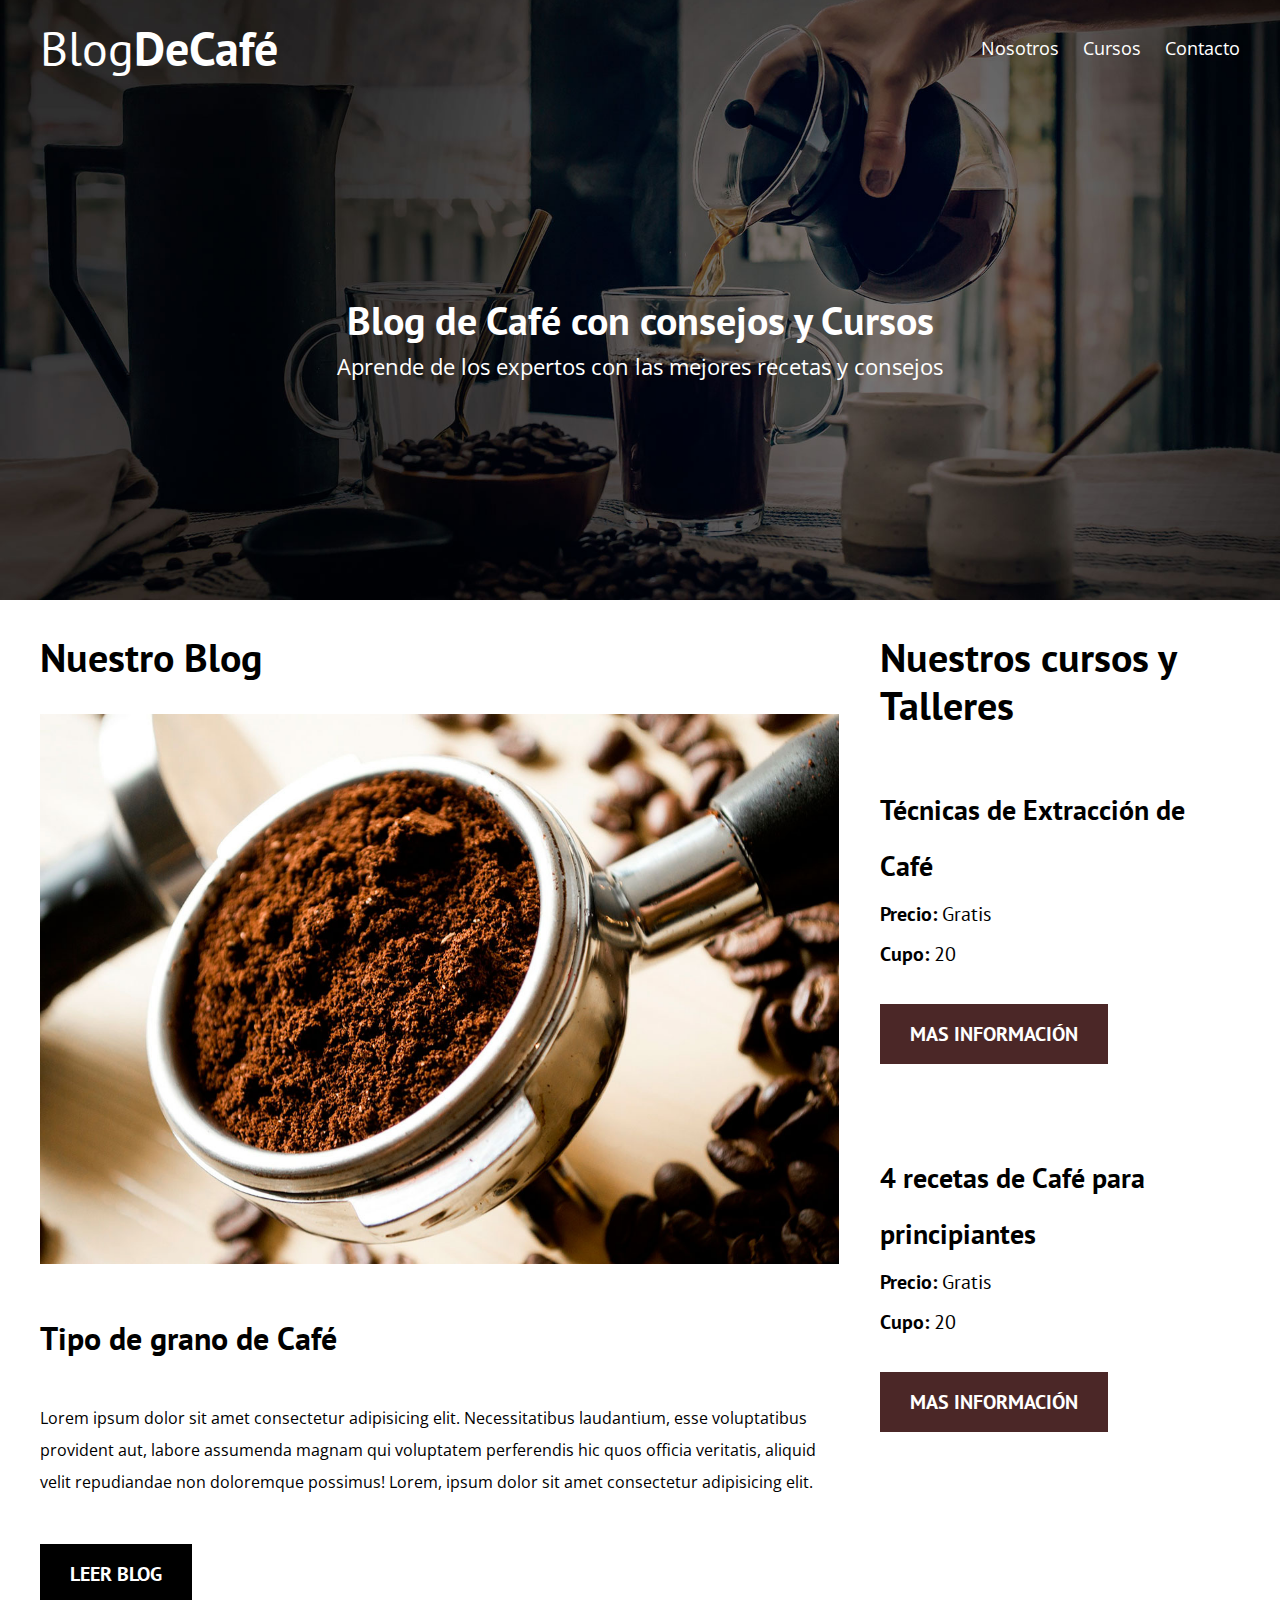
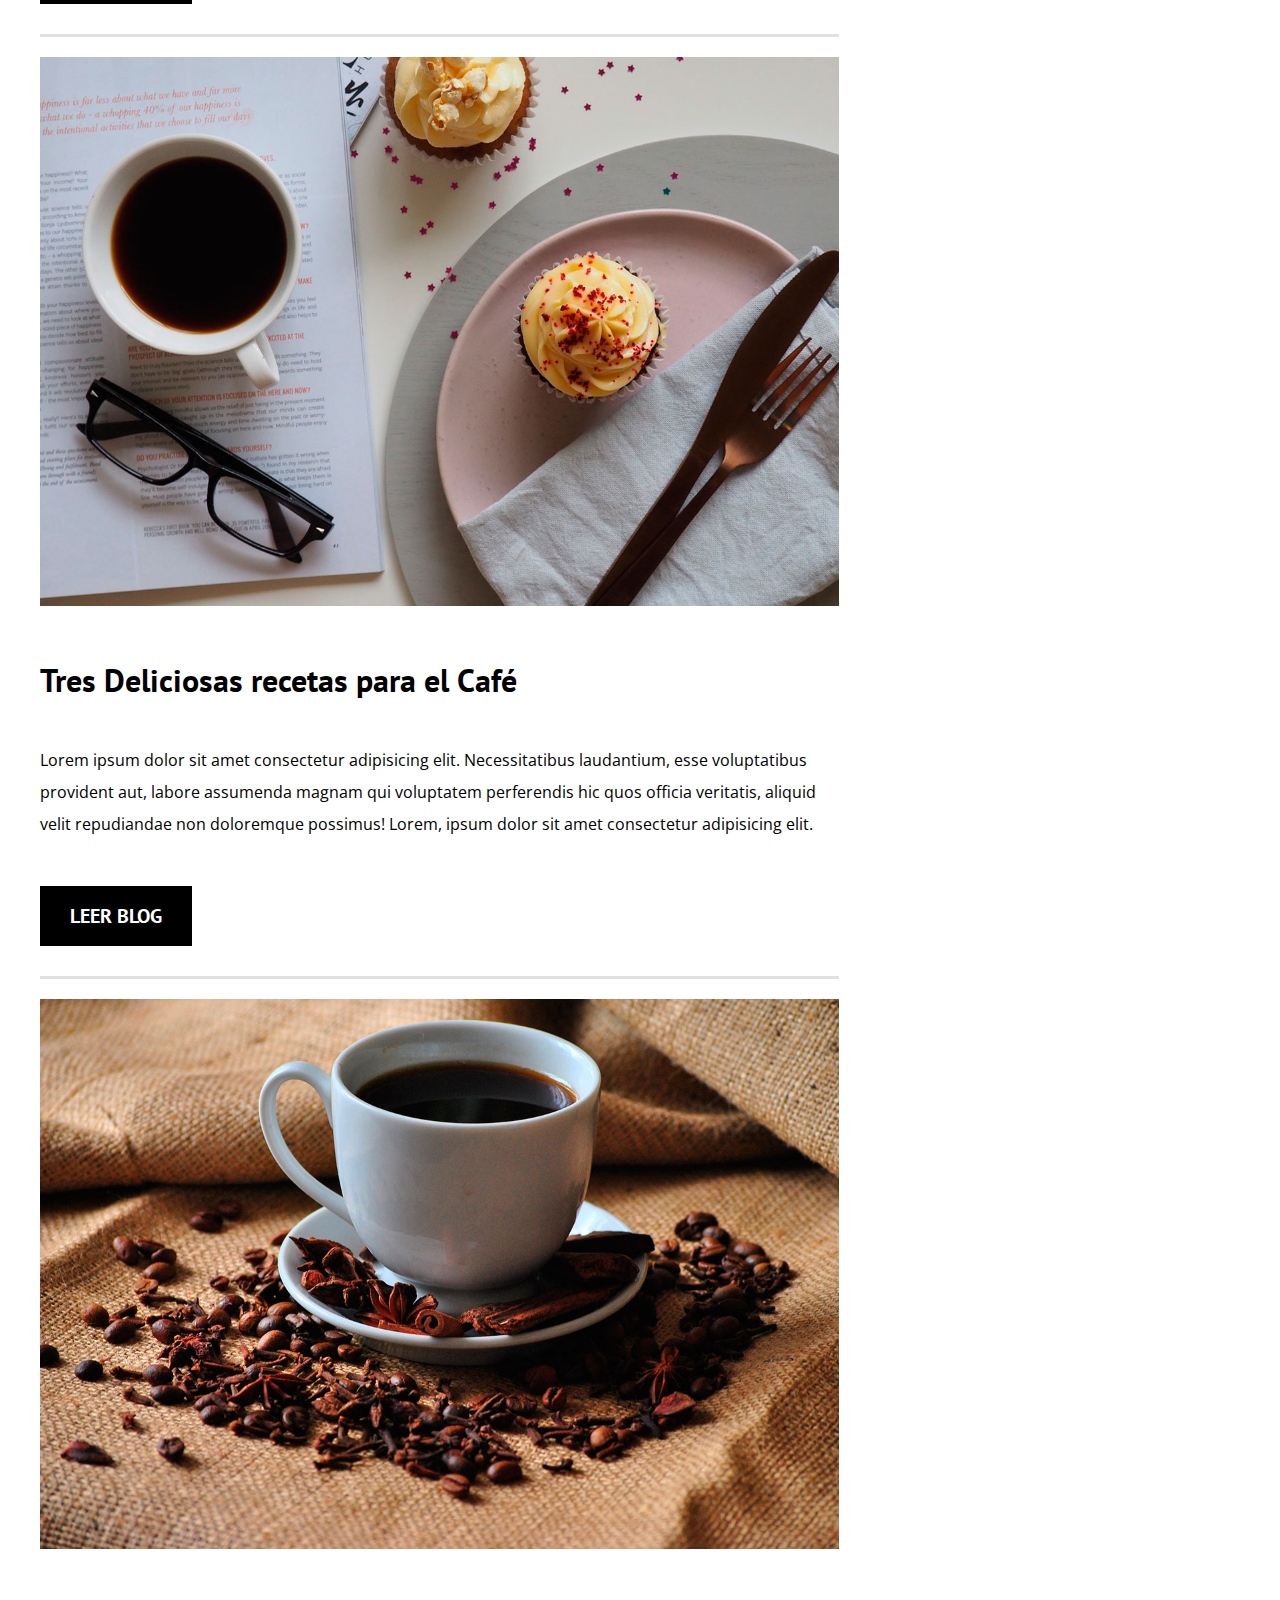
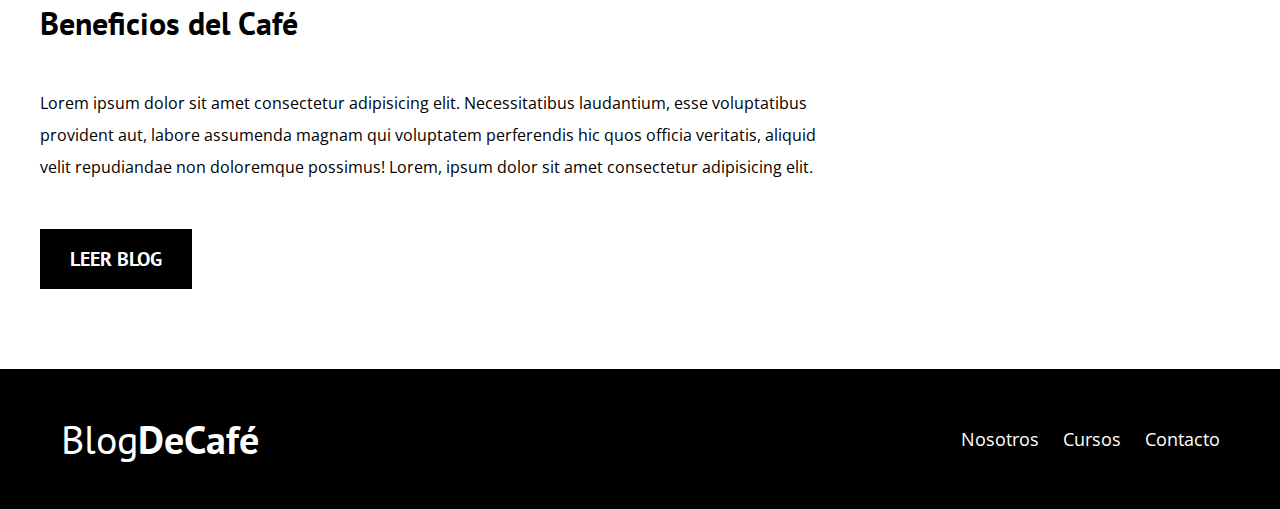
<file: index.html>
<!DOCTYPE html>
<html lang="en">

<head>
    <meta charset="UTF-8">
    <meta name="viewport" content="width=device-width, initial-scale=1.0">
    <meta http-equiv="X-UA-Compatible" content="ie=edge">
    <title>Blog de Café</title>
    <link href="https://fonts.googleapis.com/css?family=Open+Sans|PT+Sans:400,700&display=swap" rel="stylesheet">
    <link rel="stylesheet" href="css/normalize.css">
    <link rel="stylesheet" href="css/style.css">
</head>

<body>
    <header class="site-header">
        <!--para posicionar la imagen (arriba)-->
        <div class="contenedor">
            <div class="barra">
                <!--para aplicar flex a nav-->
                <a href="/">
                    <h1 class="no-margin">Blog<span>DeCafé</span></h1>
                </a>
                <nav class="navegacion">
                    <a href="nosotros.html">Nosotros</a>
                    <a href="cursos.html">Cursos</a>
                    <a href="contacto.html">Contacto</a>
                </nav>
            </div>
            <!--cierre de la barra navegacion-->
            <div class="texto-header">
                <h2 class="no-margin">Blog de Café con consejos y Cursos</h2>
                <p class="no-margin"> Aprende de los expertos con las mejores recetas y consejos</p>


            </div>

        </div>
        <!--cierre del contenedor contenedor-->

    </header>

    <div class="contenido-principal contenedor">
        <!--el div es para aplicar flex al main y al aside-->
        <main class="blog">
            <h2>Nuestro Blog</h2>
            <article class="entrada-blog">
                <div class="imagen">
                    <img src="img/blog1.jpg" alt="imagen blog 1">
                </div>
                <!--imagen-->
                <div class="contenido-blog">
                    <h3>Tipo de grano de Café</h3>
                    <p>Lorem ipsum dolor sit amet consectetur adipisicing elit. Necessitatibus laudantium, esse
                        voluptatibus provident aut, labore assumenda magnam qui voluptatem perferendis hic quos officia
                        veritatis, aliquid velit repudiandae non doloremque possimus! Lorem, ipsum dolor sit amet
                        consectetur adipisicing elit.</p>
                    <a href="entrada.html" class="btn btn-primario">Leer Blog</a>
                </div>
            </article>

            <article class="entrada-blog">
                <div class="imagen">
                    <img src="img/blog2.jpg" alt="imagen blog 2">
                </div>
                <!--imagen-->
                <div class="contenido-blog">
                    <h3>Tres Deliciosas recetas para el Café</h3>
                    <p>Lorem ipsum dolor sit amet consectetur adipisicing elit. Necessitatibus laudantium, esse
                        voluptatibus provident aut, labore assumenda magnam qui voluptatem perferendis hic quos officia
                        veritatis, aliquid velit repudiandae non doloremque possimus! Lorem, ipsum dolor sit amet
                        consectetur adipisicing elit.</p>
                    <a href="entrada.html" class="btn btn-primario">Leer Blog</a>
                </div>

            </article>

            <article class="entrada-blog">
                <div class="imagen">
                    <img src="img/blog3.jpg" alt="imagen blog 1">
                </div>
                <!--imagen-->
                <div class="contenido-blog">
                    <h3>Beneficios del Café</h3>
                    <p>Lorem ipsum dolor sit amet consectetur adipisicing elit. Necessitatibus laudantium, esse
                        voluptatibus provident aut, labore assumenda magnam qui voluptatem perferendis hic quos officia
                        veritatis, aliquid velit repudiandae non doloremque possimus! Lorem, ipsum dolor sit amet
                        consectetur adipisicing elit.</p>
                    <a href="entrada.html" class="btn btn-primario">Leer Blog</a>
                </div>

            </article>

        </main>
        <aside class="cursos">
            <h2>Nuestros cursos y Talleres</h2>
            <ul class="cursos-lista">
                <li class="curso">
                    <h4 class="no-margin">Técnicas de Extracción de Café</h4>
                    <p class="no-margin">Precio: <span>Gratis</span></p>
                    <p class="no-margin">Cupo:<span> 20</span></p>
                    <a href="cursos.html" class=" btn btn-secundario">mas información</a>
                </li>
            </ul>

            <ul class="cursos-lista">
                <li class="curso">
                    <h4 class="no-margin">4 recetas de Café para principiantes</h4>
                    <p class="no-margin">Precio: <span>Gratis</span></p>
                    <p class="no-margin">Cupo:<span> 20</span></p>
                    <a href="cursos.html" class=" btn btn-secundario">mas información</a>
                </li>
            </ul>

        </aside>

    </div>
    <!--contenido principal-->

    <footer class="site-footer">
        <div class="contenedor">
            <div class="barra">
                <a href="/">
                    <p class="no-margin">Blog<span>DeCafé</span></p>
                </a>
                <nav class="navegacion">
                    <a href="nosotros.html">Nosotros</a>
                    <a href="cursos.html">Cursos</a>
                    <a href="contacto.html">Contacto</a>
                </nav>

            </div>

        </div>

    </footer>


</body>

</html>
</file>
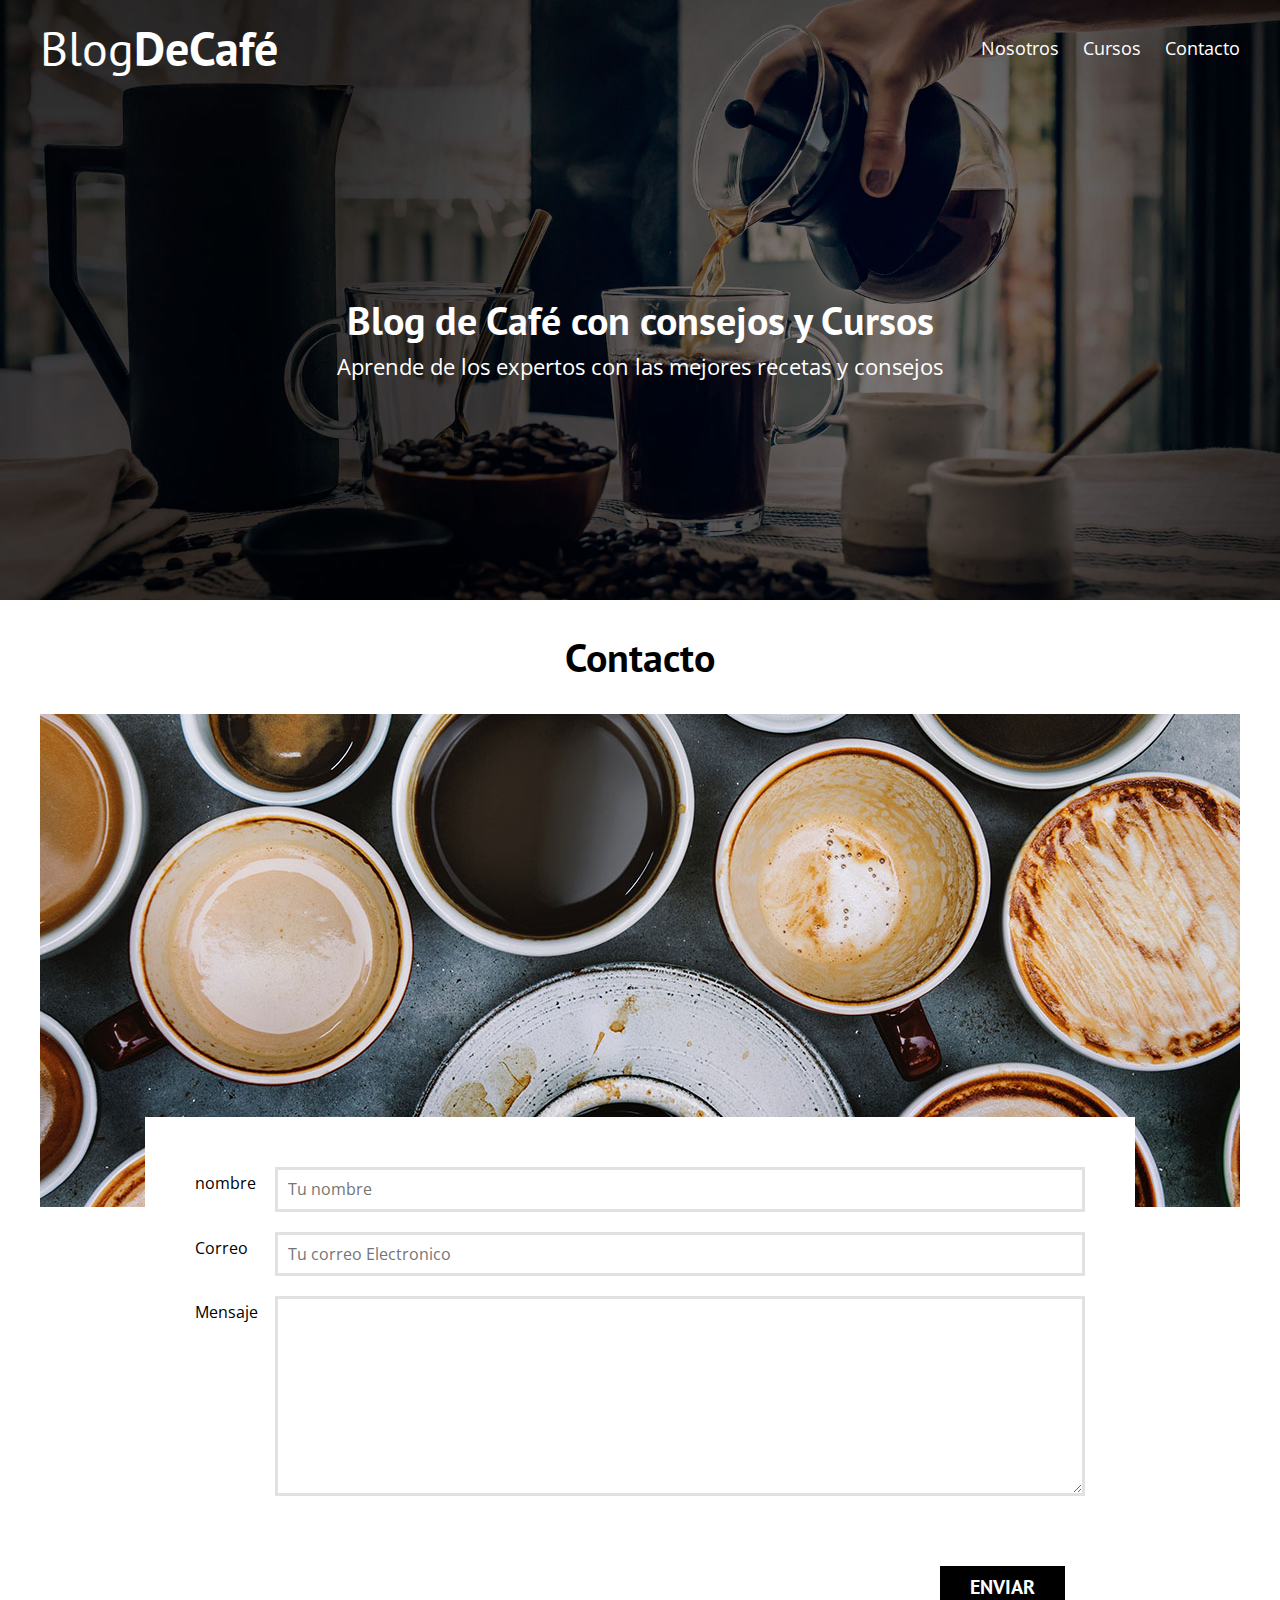
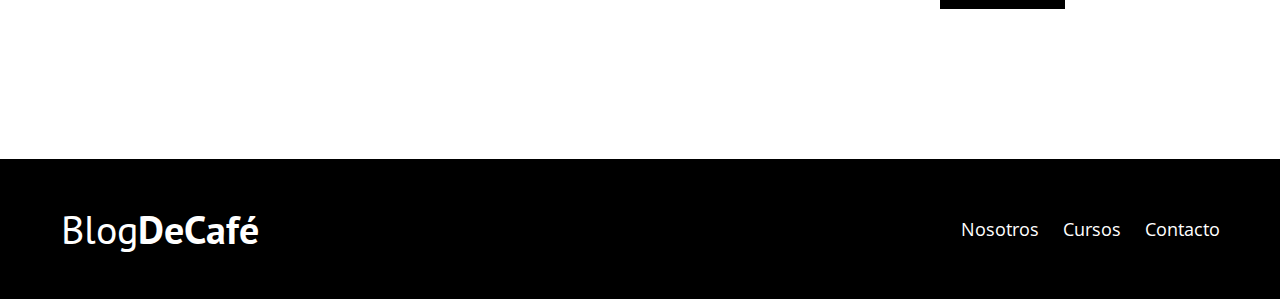
<file: contacto.html>
<!DOCTYPE html>
<html lang="en">

<head>
    <meta charset="UTF-8">
    <meta name="viewport" content="width=device-width, initial-scale=1.0">
    <meta http-equiv="X-UA-Compatible" content="ie=edge">
    <title>Blog de Café</title>
    <link href="https://fonts.googleapis.com/css?family=Open+Sans|PT+Sans:400,700&display=swap" rel="stylesheet">
    <link rel="stylesheet" href="css/normalize.css">
    <link rel="stylesheet" href="css/style.css">
</head>

<body>
    <header class="site-header">
        <!--para posicionar la imagen (arriba)-->
        <div class="contenedor">
            <div class="barra">
                <!--para aplicar flex a nav-->
                <a href="/">
                    <h1 class="no-margin">Blog<span>DeCafé</span></h1>
                </a>
                <nav class="navegacion">
                    <a href="nosotros.html">Nosotros</a>
                    <a href="cursos.html">Cursos</a>
                    <a href="contacto.html">Contacto</a>
                </nav>
            </div>
            <!--cierre de la barra navegacion-->
            <div class="texto-header">
                <h2 class="no-margin">Blog de Café con consejos y Cursos</h2>
                <p class="no-margin"> Aprende de los expertos con las mejores recetas y consejos</p>
            </div>

        </div>
        <!--cierre del contenedor-->
    </header>

    <main class="contenedor">

        <h2 class="centrar-texto">Contacto</h2>
        <div class="grid centrar-columnas">
            <div class="columna-12">
                <img src="img/contacto.jpg" alt="imagen contacto">
            </div>
            <div class="columna-10 formulario-contacto">
                <form action="#">
                    <div class="campo">
                        <label for="nombre">nombre</label>
                        <input type="text" id="nombre" placeholder="Tu nombre">
                    </div>
                    <div class="campo">
                        <label for="correo">Correo</label>
                        <input type="email" id="correo" placeholder="Tu correo Electronico">
                    </div>
                    <div class="campo mensaje">
                        <label for="mensaje">Mensaje</label>
                        <textarea id="mensaje"></textarea>
                    </div>
                    <div class="campo enviar">
                        <input class="no-margin btn btn-primario" type="submit" value="Enviar">
                    </div>
                </form>
            </div>

        </div>

    </main>

    <footer class="site-footer">
        <div class="contenedor">
            <div class="barra">
                <a href="/">
                    <p class="no-margin">Blog<span>DeCafé</span></p>
                </a>
                <nav class="navegacion">
                    <a href="nosotros.html">Nosotros</a>
                    <a href="cursos.html">Cursos</a>
                    <a href="contacto.html">Contacto</a>
                </nav>

            </div>

        </div>

    </footer>


</body>

</html>
</file>
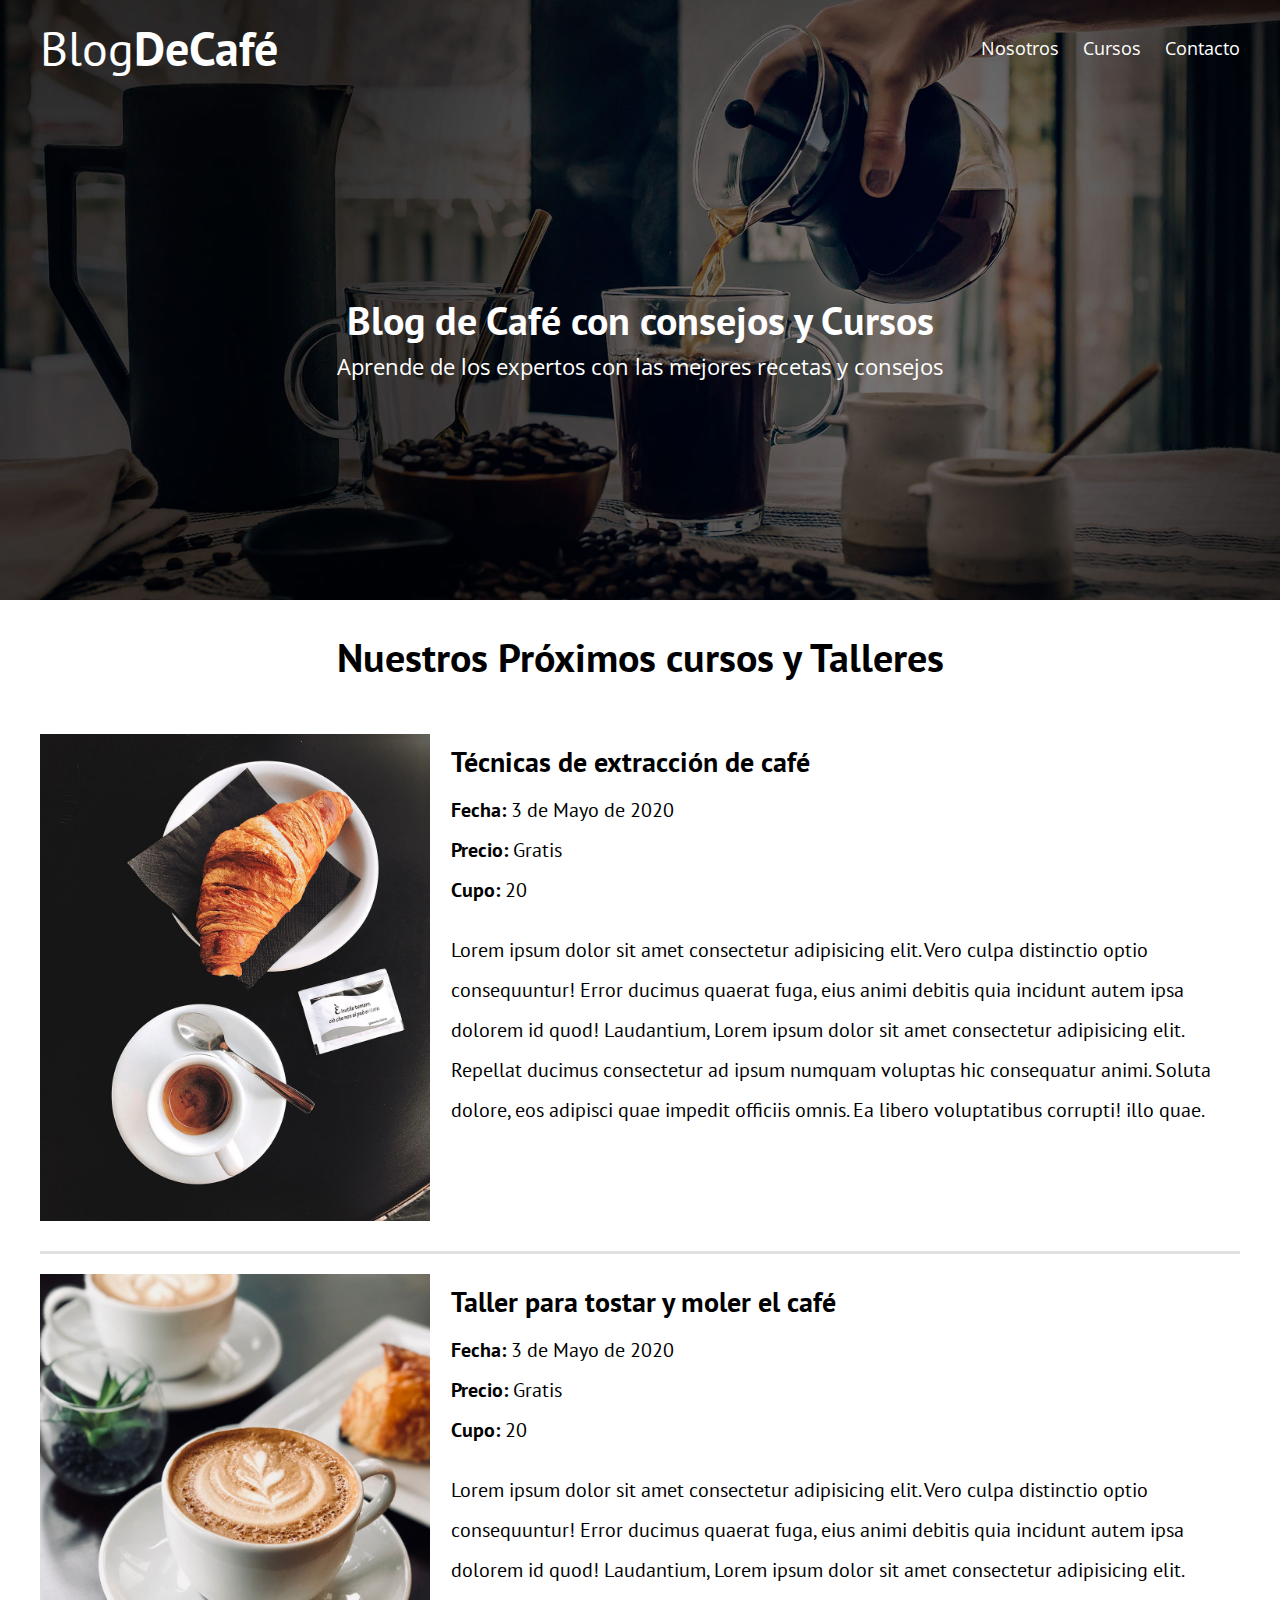
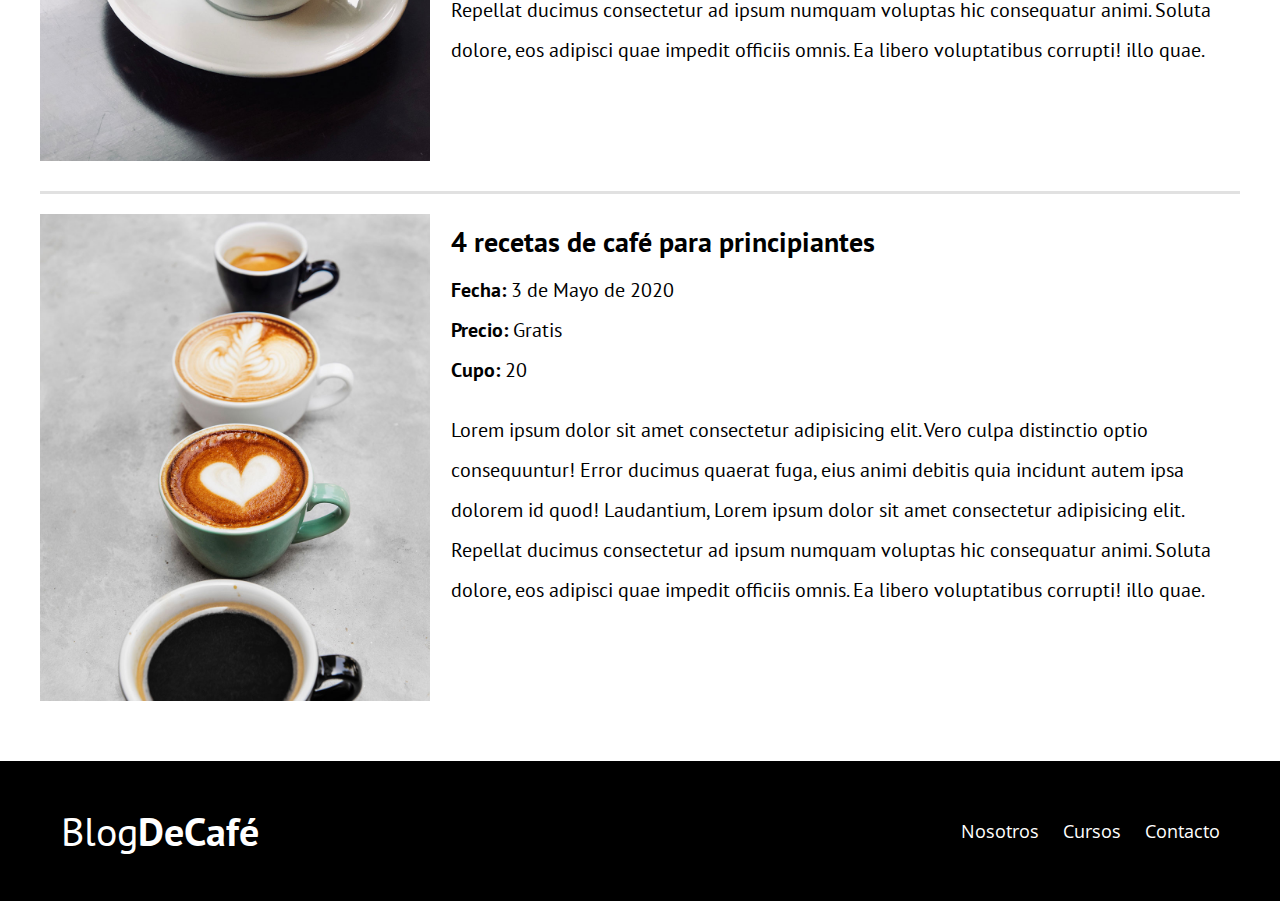
<file: cursos.html>
<!DOCTYPE html>
<html lang="en">

<head>
    <meta charset="UTF-8">
    <meta name="viewport" content="width=device-width, initial-scale=1.0">
    <meta http-equiv="X-UA-Compatible" content="ie=edge">
    <title>Blog de Café</title>
    <link href="https://fonts.googleapis.com/css?family=Open+Sans|PT+Sans:400,700&display=swap" rel="stylesheet">
    <link rel="stylesheet" href="css/normalize.css">
    <link rel="stylesheet" href="css/style.css">
</head>

<body>
    <header class="site-header">
        <!--para posicionar la imagen (arriba)-->
        <div class="contenedor">
            <div class="barra">
                <!--para aplicar flex a nav-->
                <a href="/">
                    <h1 class="no-margin">Blog<span>DeCafé</span></h1>
                </a>
                <nav class="navegacion">
                    <a href="nosotros.html">Nosotros</a>
                    <a href="cursos.html">Cursos</a>
                    <a href="contacto.html">Contacto</a>
                </nav>
            </div>
            <!--cierre de la barra navegacion-->
            <div class="texto-header">
                <h2 class="no-margin">Blog de Café con consejos y Cursos</h2>
                <p class="no-margin"> Aprende de los expertos con las mejores recetas y consejos</p>
            </div>

        </div>
        <!--cierre del contenedor contenedor-->

    </header>
    <main class="contenedor">
        <h2 class="centrar-texto">Nuestros Próximos cursos y Talleres</h2>
        <article class="curso grid">
            <div class="columna-4">
                <img src="img/curso1.jpg" alt="imagen curso 1">
            </div>
            <div class="columna-8">
                <h4 class="no-margin">Técnicas de extracción de café</h4>
                <p class="no-margin">Fecha: <span>3 de Mayo de 2020</span></p>
                <p class="no-margin">Precio: <span>Gratis</span></p>
                <p class="no-margin">Cupo:<span> 20</span></p>

                <p class="descripcion">Lorem ipsum dolor sit amet consectetur adipisicing elit. Vero culpa distinctio
                    optio consequuntur! Error ducimus quaerat fuga, eius animi debitis quia incidunt autem ipsa dolorem
                    id quod! Laudantium, Lorem ipsum dolor sit amet consectetur adipisicing elit. Repellat ducimus
                    consectetur ad ipsum numquam voluptas hic consequatur animi. Soluta dolore, eos adipisci quae
                    impedit officiis omnis. Ea libero voluptatibus corrupti! illo quae.</p>
            </div>


        </article>

        <article class="curso grid">
            <div class="columna-4">
                <img src="img/curso2.jpg" alt="imagen curso 2">
            </div>
            <div class="columna-8">
                <h4 class="no-margin">Taller para tostar y moler el café</h4>
                <p class="no-margin">Fecha: <span>3 de Mayo de 2020</span></p>
                <p class="no-margin">Precio: <span>Gratis</span></p>
                <p class="no-margin">Cupo:<span> 20</span></p>

                <p class="descripcion">Lorem ipsum dolor sit amet consectetur adipisicing elit. Vero culpa distinctio
                    optio consequuntur! Error ducimus quaerat fuga, eius animi debitis quia incidunt autem ipsa dolorem
                    id quod! Laudantium, Lorem ipsum dolor sit amet consectetur adipisicing elit. Repellat ducimus
                    consectetur ad ipsum numquam voluptas hic consequatur animi. Soluta dolore, eos adipisci quae
                    impedit officiis omnis. Ea libero voluptatibus corrupti! illo quae.</p>
            </div>


        </article>

        <article class="curso grid">
            <div class="columna-4">
                <img src="img/curso3.jpg" alt="imagen curso 3">
            </div>
            <div class="columna-8">
                <h4 class="no-margin">4 recetas de café para principiantes</h4>
                <p class="no-margin">Fecha: <span>3 de Mayo de 2020</span></p>
                <p class="no-margin">Precio: <span>Gratis</span></p>
                <p class="no-margin">Cupo:<span> 20</span></p>

                <p class="descripcion">Lorem ipsum dolor sit amet consectetur adipisicing elit. Vero culpa distinctio
                    optio consequuntur! Error ducimus quaerat fuga, eius animi debitis quia incidunt autem ipsa dolorem
                    id quod! Laudantium, Lorem ipsum dolor sit amet consectetur adipisicing elit. Repellat ducimus
                    consectetur ad ipsum numquam voluptas hic consequatur animi. Soluta dolore, eos adipisci quae
                    impedit officiis omnis. Ea libero voluptatibus corrupti! illo quae.</p>
            </div>


        </article>




    </main>

    <footer class="site-footer">
        <div class="contenedor">
            <div class="barra">
                <a href="/">
                    <p class="no-margin">Blog<span>DeCafé</span></p>
                </a>
                <nav class="navegacion">
                    <a href="nosotros.html">Nosotros</a>
                    <a href="cursos.html">Cursos</a>
                    <a href="contacto.html">Contacto</a>
                </nav>

            </div>

        </div>

    </footer>


</body>

</html>
</file>
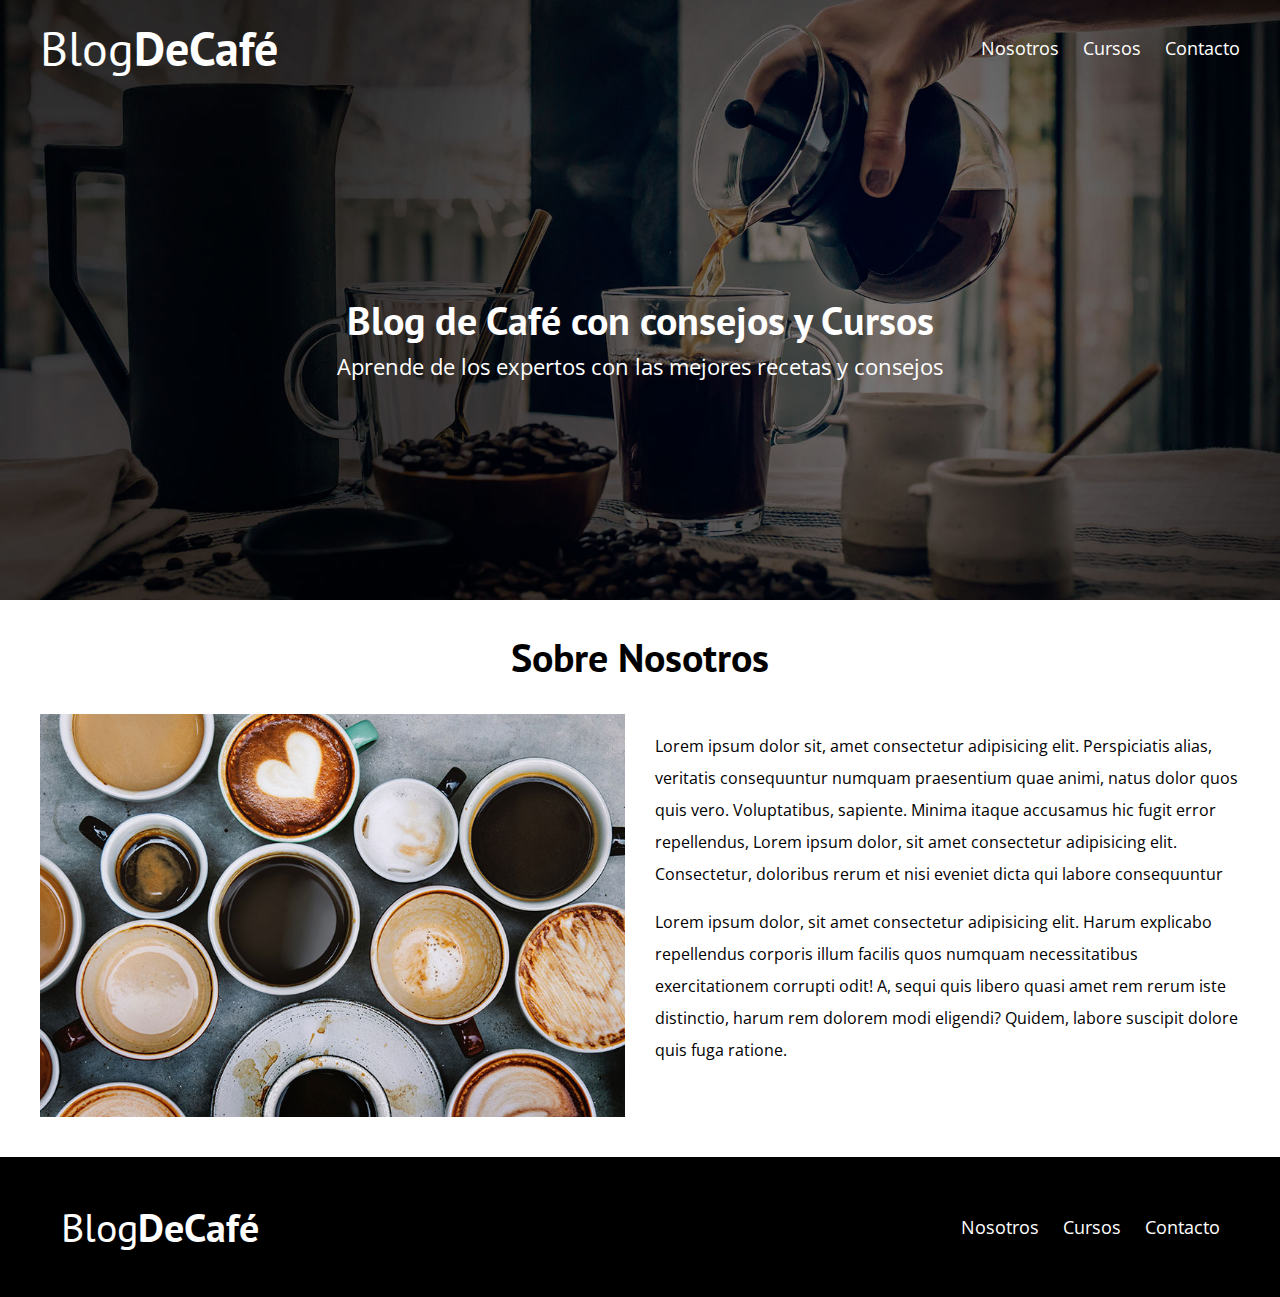
<file: nosotros.html>
<!DOCTYPE html>
<html lang="en">

<head>
    <meta charset="UTF-8">
    <meta name="viewport" content="width=device-width, initial-scale=1.0">
    <meta http-equiv="X-UA-Compatible" content="ie=edge">
    <title>Blog de Café</title>
    <link href="https://fonts.googleapis.com/css?family=Open+Sans|PT+Sans:400,700&display=swap" rel="stylesheet">
    <link rel="stylesheet" href="css/normalize.css">
    <link rel="stylesheet" href="css/style.css">
</head>

<body>
    <header class="site-header">
        <!--para posicionar la imagen (arriba)-->
        <div class="contenedor">
            <div class="barra">
                <!--para aplicar flex a nav-->
                <a href="/">
                    <h1 class="no-margin">Blog<span>DeCafé</span></h1>
                </a>
                <nav class="navegacion">
                    <a href="nosotros.html">Nosotros</a>
                    <a href="cursos.html">Cursos</a>
                    <a href="contacto.html">Contacto</a>
                </nav>
            </div>
            <!--cierre de la barra navegacion-->
            <div class="texto-header">
                <h2 class="no-margin">Blog de Café con consejos y Cursos</h2>
                <p class="no-margin"> Aprende de los expertos con las mejores recetas y consejos</p>
            </div>

        </div>
        <!--cierre del contenedor contenedor-->

    </header>

    <main class="contenedor">
        <h2 class="centrar-texto">Sobre Nosotros</h2>
        <div class="grid">
            <div class="columna-6">
                <img src="img/nosotros.jpg" alt="imagen nosotros">
            </div>
            <div class="columna-6">
                <p>Lorem ipsum dolor sit, amet consectetur adipisicing elit. Perspiciatis alias, veritatis consequuntur
                    numquam praesentium quae animi, natus dolor quos quis vero. Voluptatibus, sapiente. Minima itaque
                    accusamus hic fugit error repellendus,
                    Lorem ipsum dolor, sit amet consectetur adipisicing elit. Consectetur, doloribus rerum et nisi
                    eveniet dicta qui labore consequuntur</p>
                <p>Lorem ipsum dolor, sit amet consectetur adipisicing elit. Harum explicabo repellendus corporis illum
                    facilis quos numquam necessitatibus exercitationem corrupti odit! A, sequi quis libero quasi amet
                    rem rerum iste distinctio, harum rem dolorem modi eligendi? Quidem, labore suscipit dolore quis fuga
                    ratione.</p>

            </div>
        </div>
    </main>

    <footer class="site-footer">
        <div class="contenedor">
            <div class="barra">
                <a href="/">
                    <p class="no-margin">Blog<span>DeCafé</span></p>
                </a>
                <nav class="navegacion">
                    <a href="nosotros.html">Nosotros</a>
                    <a href="cursos.html">Cursos</a>
                    <a href="contacto.html">Contacto</a>
                </nav>

            </div>

        </div>

    </footer>


</body>

</html>
</file>
<file: css/style.css>
html {
    box-sizing: border-box;
    font-size: 62.5%;
    /*10px == 1rem*/
}

*, *:before, *:after {
    box-sizing: inherit;
}

body {
    font-family: 'Open Sans', sans-serif;
    font-size: 1.6rem;
    line-height: 2;
}

.contenedor {
    max-width: 1200px;
    width: 95%;
    margin: 0 auto;
}

h1, h2, h3, h4 {
    font-family: 'PT Sans', sans-serif;
}

h1 {
    font-size: 4.8rem;
}

h2 {
    font-size: 4rem;
    line-height: 1.2;
}

h3 {
    font-size: 3.2rem;
}

h4 {
    font-size: 2.8rem;
}

img {
    max-width: 100%;
}

/*utilidades*/

.centrar-texto {
    text-align: center;
}

.no-margin {
    /*para eliminar los margenes*/
    margin: 0;
}

/*grid*/

@media(min-width:768px) {
    .grid {
        display: flex;
        justify-content: space-between;
        flex-wrap: wrap;
        /*este flex-wrap es para que el formulario que hay en contacto se coloque abajo y no a la derecha*/
    }
    .centrar-columnas {
        justify-content: center;
        /*esto es para centrar el formulario dentro de la imagen*/
    }
    .columna-4 {
        flex: 0 0 calc(33.3% - 1rem);
    }
    .columna-6 {
        flex-basis: calc(50% - 1.5rem);
    }
    .columna-8 {
        flex: 0 0 calc(66.6% - 1rem);
    }
    .columna-10 {
        flex: 0 0 calc(83.3% - 1rem);
    }
    .columna-12 {
        flex: 0 0 100%;
    }
}

/*Botones*/

.btn {
    display: block;
    text-decoration: none;
    font-family: 'PT Sans', sans-serif;
    font-weight: 700;
    text-align: center;
    border: none;
    font-size: 2rem;
    color: white;
    padding: 1rem 3rem;
    margin: 3rem 0;
    text-transform: uppercase;
    flex: 0 0 100%;
}
.btn:hover{
    cursor: pointer;
}

@media(min-width:780px) {
    .btn {
        display: inline-block;
        flex: 0 0 auto;
    }
}

.btn-primario {
    background-color: black;
    
}

.btn-secundario {
    background-color: rgb(75, 39, 39);
}

/*header*/

@media(min-width:768px) {
    .barra {
        display: flex;
        justify-content: space-between;
        align-items: center;
    }
}

.site-header {
    background-image: url(../img/banner.jpg);
    background-repeat: no-repeat;
    /*para que no se repita la misma imagen*/
    background-position: center center;
    /*centrar la imagen*/
    background-size: cover;
    /*para que la imagen ocupe todo el espacio*/
    height: 60rem;
    /*la altura del header*/
}

.site-header a {
    color: white;
    text-decoration: none;
}

.site-header h1 {
    text-align: center;
    font-weight: 400;
}

.site-header h1 span {
    font-weight: 700;
}

/*navegacion*/

.navegacion a {
    text-align: center;
    display: block;
    font-size: 1.8rem;
    color: white;
    text-decoration: none;
}

@media(min-width:768px) {
    .navegacion a {
        display: inline;
        margin-right: 2rem;
    }
    .navegacion a:last-of-type {
        margin: 0;
    }
}

/*header texto*/

.texto-header {
    color: rgb(255, 255, 255);
    text-align: center;
    margin-top: 4rem;
}

@media(min-width:790px) {
    .texto-header {
        margin-top: 20rem;
    }
}

.texto-header p {
    font-size: 2.2rem;
}

/*contenido principal*/

.contenido-principal {
    display: flex;
    flex-wrap: wrap;
}

.blog, .cursos {
    flex: 0 0 100%;
}

.cursos {
    order: -1;
}

@media(min-width:768px) {
    .contenido-principal {
        justify-content: space-between;
    }
    .blog {
        flex-basis: 66.6%;
    }
    .cursos {
        flex-basis: calc(33.3% - 4rem);
        order: 2;
    }
}

.entrada-blog {
    margin-bottom: 2rem;
    border-bottom: solid #e1e1e1;
}

.entrada-blog:last-of-type {
    border: none;
}

/*lista de cursos sidebar*/

.cursos-lista {
    padding: 0;
    list-style: none;
}

.curso {
    padding-top: 2rem;
    padding-bottom: 2rem;
    border-bottom: solid #e1e1e1;
}

.curso:last-of-type {
    border-bottom: none;
}

.curso p {
    font-family: 'PT Sans', sans-serif;
    font-weight: 700;
    font-size: 2rem;
}

.curso p span {
    font-weight: 400;
}

.curso p.descripcion {
    /*esto es para poner mas peso en esta etiqueta y que se apliquen los estilos*/
    font-weight: 400;
}

/*footer*/

.site-footer {
    background-color: black;
    padding: 3rem;
    margin-top: 3rem;
}

.site-footer p {
    color: white;
    font-size: 4rem;
    font-family: 'PT Sans', sans-serif;
    font-weight: 400;
    text-align: center;
}

.site-footer span {
    font-weight: 700;
}

.barra a {
    text-decoration: none;
}

/*contacto*/

.formulario-contacto {
    background-color: white;
    padding: 5rem;
}

@media(min-width:768px) {
    .formulario-contacto {
        margin-top: -10rem;
        /*este margin negativo es para que el formulario se coloque sobre la imagen*/
    }
}

.formulario-contacto .campo{
    display: flex;
    justify-content: space-between;
    margin-bottom: 2rem;
}

.formulario-contacto .campo label{
    flex: 0 0 8rem;
}

.formulario-contacto .campo input:not([type="submit"]),
.formulario-contacto textarea{
    flex: 1;
    border: solid #e1e1e1;
    padding: 1rem;
}

.formulario-contacto textarea{
    height: 20rem;
}

.formulario-contacto .enviar{
    display:flex;
    justify-content: flex-end;
    padding: 2rem;
}
</file>
